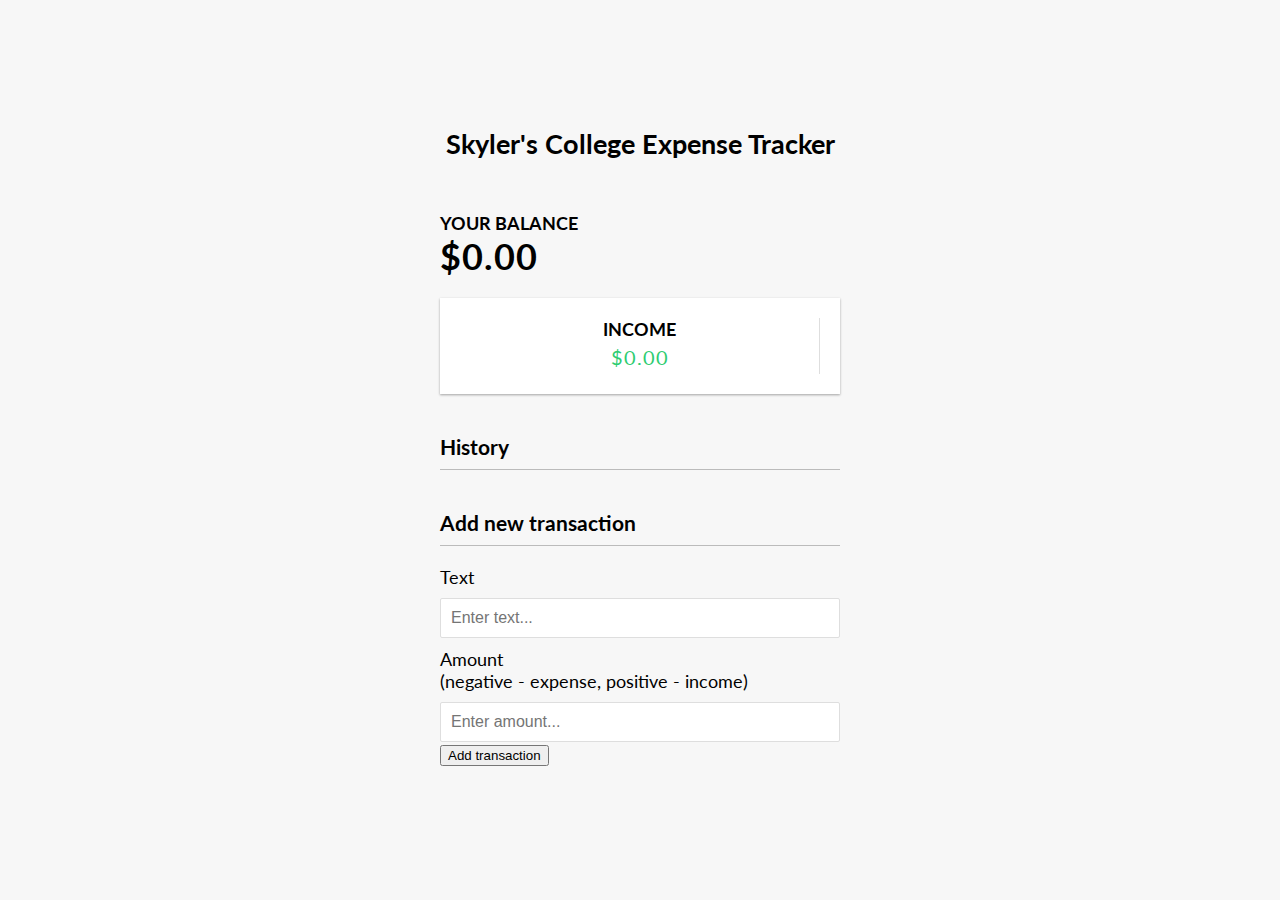
<file: index.html>
<!DOCTYPE html>
<html lang="en">
    <head>
        <meta charset="UTF-8">
        <meta name="viewport" content="width=device-width, initial-scale=1.0">
        <meta http-equiv="X-UA-Compatible" content="ie-edge" />
        <link rel="stylesheet" href="style.css" />
        <title> Sky's Expense Tracker</title>
    </head>
    <body>
        <h2> Skyler's College Expense Tracker</h2>
        
        <div class="container">
            <h4>Your Balance</h4>
            <h1 id="balance">$0.00</h1>

            <div class="inc-exp-container">
                <div>
                    <h4>Income</h4>
                    <p id="money-plus" class="money plus">+$0.00</p>
                </div>
            </div>

            <h3>History</h3>
            <ul id="list" class="list">
                <!-- <li class="minus">
                    Cash <span>-$400</span><button class="delete-btn">x</button>
                </li> -->
            </ul>

            <h3>Add new transaction</h3>
            <form id="form">
                <div class="form-control">
                    <label for="text">Text</label>
                    <input type="text" id="text" placeholder="Enter text..." />
                </div>
                <div class="form-control">
                    <label for="amount"
                        >Amount <br />
                        (negative - expense, positive - income)</label
                    >
                    <input type="number" id="amount" placeholder="Enter amount..." />
                </div>
                <button class="btm">Add transaction</button>
            </form>
        </div>

        <script src="script.js"></script>
    </body>
</html>
</file>
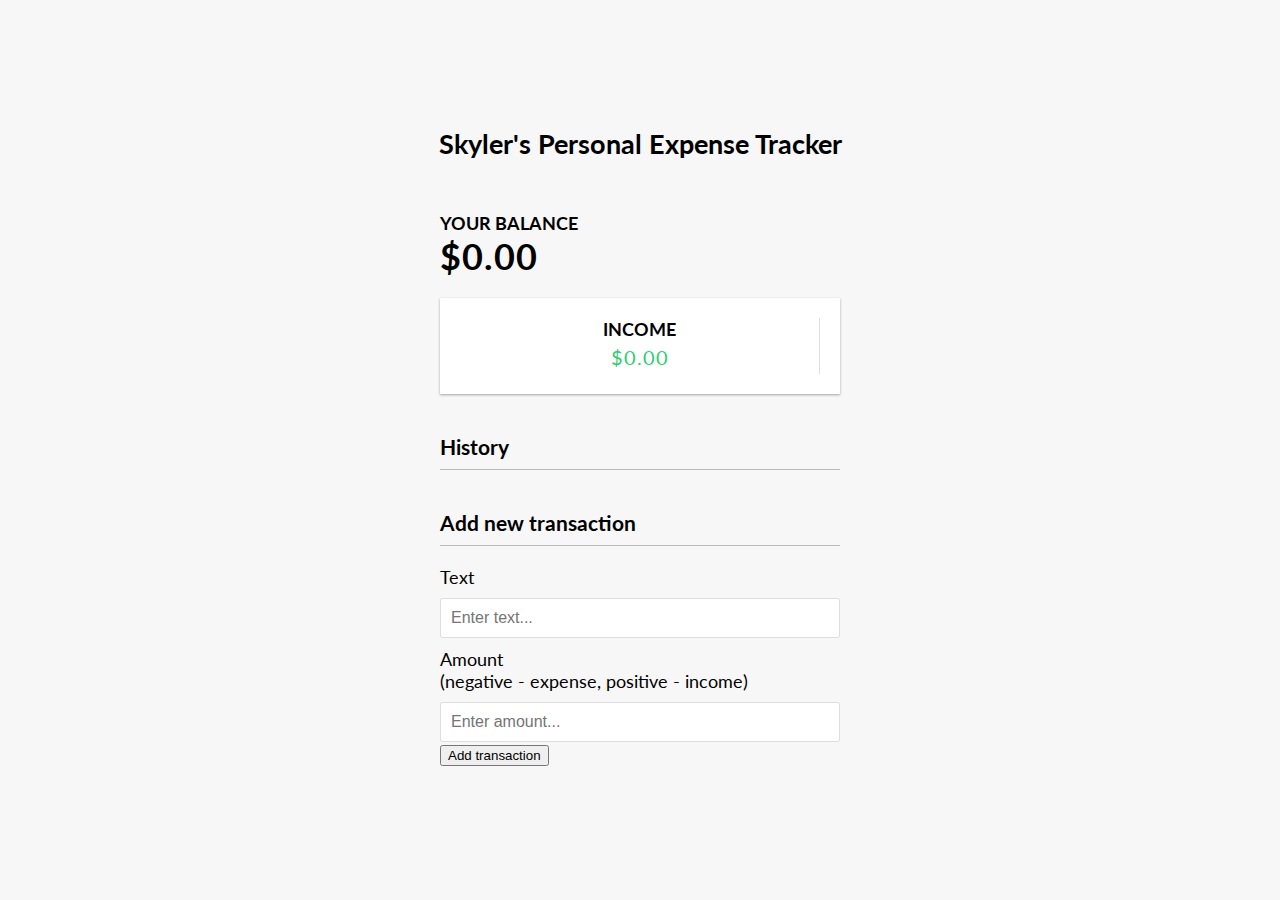
<file: src/index.html>
<!DOCTYPE html>
<html lang="en">
    <head>
        <meta charset="UTF-8">
        <meta name="viewport" content="width=device-width, initial-scale=1.0">
        <meta http-equiv="X-UA-Compatible" content="ie-edge" />
        <link rel="stylesheet" href="style.css" />
        <title>Skyler's Expense Tracker</title>
    </head>
    <body>
        <h2>Skyler's Personal Expense Tracker</h2>
        
        <div class="container">
            <h4>Your Balance</h4>
            <h1 id="balance">$0.00</h1>

            <div class="inc-exp-container">
                <div>
                    <h4>Income</h4>
                    <p id="money-plus" class="money plus">+$0.00</p>
                </div>
            </div>

            <h3>History</h3>
            <ul id="list" class="list">
                <!-- <li class="minus">
                    Cash <span>-$400</span><button class="delete-btn">x</button>
                </li> -->
            </ul>

            <h3>Add new transaction</h3>
            <form id="form">
                <div class="form-control">
                    <label for="text">Text</label>
                    <input type="text" id="text" placeholder="Enter text..." />
                </div>
                <div class="form-control">
                    <label for="amount"
                        >Amount <br />
                        (negative - expense, positive - income)</label
                    >
                    <input type="number" id="amount" placeholder="Enter amount..." />
                </div>
                <button class="btm">Add transaction</button>
            </form>
        </div>

        <script src="script.js"></script>
    </body>
</html>
</file>
<file: style.css>
@import url('https://fonts.googleapis.com/css?family=Lato&display=swap');

:root {
  --box-shadow: 0 1px 3px rgba(0, 0, 0, 0.12), 0 1px 2px rgba(0, 0, 0, 0.24);
}

* {
  box-sizing: border-box;
}

body {
  background-color: #f7f7f7;
  display: flex;
  flex-direction: column;
  align-items: center;
  justify-content: center;
  min-height: 100vh;
  margin: 0;
  font-family: 'Lato', sans-serif;
  font-size: 18px;
}

.container {
  margin: 30px auto;
  width: 400px;
}

h1 {
  letter-spacing: 1px;
  margin: 0;
}

h3 {
  border-bottom: 1px solid #bbb;
  padding-bottom: 10px;
  margin: 40px 0 10px;
}

h4 {
  margin: 0;
  text-transform: uppercase;
}

.inc-exp-container {
  background-color: #fff;
  box-shadow: var(--box-shadow);
  padding: 20px;
  display: flex;
  justify-content: space-between;
  margin: 20px 0;
}

.inc-exp-container > div {
  flex: 1;
  text-align: center;
}

.inc-exp-container > div:first-of-type {
  border-right: 1px solid #dedede;
}

.money {
  font-size: 20px;
  letter-spacing: 1px;
  margin: 5px 0;
}

.money.plus {
  color: #2ecc71;
}

.money.minus {
  color: #c0392b;
}

label {
  display: inline-block;
  margin: 10px 0;
}

input[type='text'],
input[type='number'] {
  border: 1px solid #dedede;
  border-radius: 2px;
  display: block;
  font-size: 16px;
  padding: 10px;
  width: 100%;
}

.btn {
  cursor: pointer;
  background-color: #9c88ff;
  box-shadow: var(--box-shadow);
  color: #fff;
  border: 0;
  display: block;
  font-size: 16px;
  margin: 10px 0 30px;
  padding: 10px;
  width: 100%;
}

.btn:focus,
.delete-btn:focus {
  outline: 0;
}

.list {
  list-style-type: none;
  padding: 0;
  margin-bottom: 40px;
}

.list li {
  background-color: #fff;
  box-shadow: var(--box-shadow);
  color: #333;
  display: flex;
  justify-content: space-between;
  position: relative;
  padding: 10px;
  margin: 10px 0;
}

.list li.plus {
  border-right: 5px solid #2ecc71;
}

.list li.minus {
  border-right: 5px solid #c0392b;
}

.delete-btn {
  cursor: pointer;
  background-color: #e74c3c;
  border: 0;
  color: #fff;
  font-size: 20px;
  line-height: 20px;
  padding: 2px 5px;
  position: absolute;
  top: 50%;
  left: 0;
  transform: translate(-100%, -50%);
  opacity: 0;
  transition: opacity 0.3s ease;
}

.list li:hover .delete-btn {
  opacity: 1;
}
</file>
<file: src/style.css>
@import url('https://fonts.googleapis.com/css?family=Lato&display=swap');

:root {
  --box-shadow: 0 1px 3px rgba(0, 0, 0, 0.12), 0 1px 2px rgba(0, 0, 0, 0.24);
}

* {
  box-sizing: border-box;
}

body {
  background-color: #f7f7f7;
  display: flex;
  flex-direction: column;
  align-items: center;
  justify-content: center;
  min-height: 100vh;
  margin: 0;
  font-family: 'Lato', sans-serif;
  font-size: 18px;
}

.container {
  margin: 30px auto;
  width: 400px;
}

h1 {
  letter-spacing: 1px;
  margin: 0;
}

h3 {
  border-bottom: 1px solid #bbb;
  padding-bottom: 10px;
  margin: 40px 0 10px;
}

h4 {
  margin: 0;
  text-transform: uppercase;
}

.inc-exp-container {
  background-color: #fff;
  box-shadow: var(--box-shadow);
  padding: 20px;
  display: flex;
  justify-content: space-between;
  margin: 20px 0;
}

.inc-exp-container > div {
  flex: 1;
  text-align: center;
}

.inc-exp-container > div:first-of-type {
  border-right: 1px solid #dedede;
}

.money {
  font-size: 20px;
  letter-spacing: 1px;
  margin: 5px 0;
}

.money.plus {
  color: #2ecc71;
}

.money.minus {
  color: #c0392b;
}

label {
  display: inline-block;
  margin: 10px 0;
}

input[type='text'],
input[type='number'] {
  border: 1px solid #dedede;
  border-radius: 2px;
  display: block;
  font-size: 16px;
  padding: 10px;
  width: 100%;
}

.btn {
  cursor: pointer;
  background-color: #9c88ff;
  box-shadow: var(--box-shadow);
  color: #fff;
  border: 0;
  display: block;
  font-size: 16px;
  margin: 10px 0 30px;
  padding: 10px;
  width: 100%;
}

.btn:focus,
.delete-btn:focus {
  outline: 0;
}

.list {
  list-style-type: none;
  padding: 0;
  margin-bottom: 40px;
}

.list li {
  background-color: #fff;
  box-shadow: var(--box-shadow);
  color: #333;
  display: flex;
  justify-content: space-between;
  position: relative;
  padding: 10px;
  margin: 10px 0;
}

.list li.plus {
  border-right: 5px solid #2ecc71;
}

.list li.minus {
  border-right: 5px solid #c0392b;
}

.delete-btn {
  cursor: pointer;
  background-color: #e74c3c;
  border: 0;
  color: #fff;
  font-size: 20px;
  line-height: 20px;
  padding: 2px 5px;
  position: absolute;
  top: 50%;
  left: 0;
  transform: translate(-100%, -50%);
  opacity: 0;
  transition: opacity 0.3s ease;
}

.list li:hover .delete-btn {
  opacity: 1;
}
</file>
